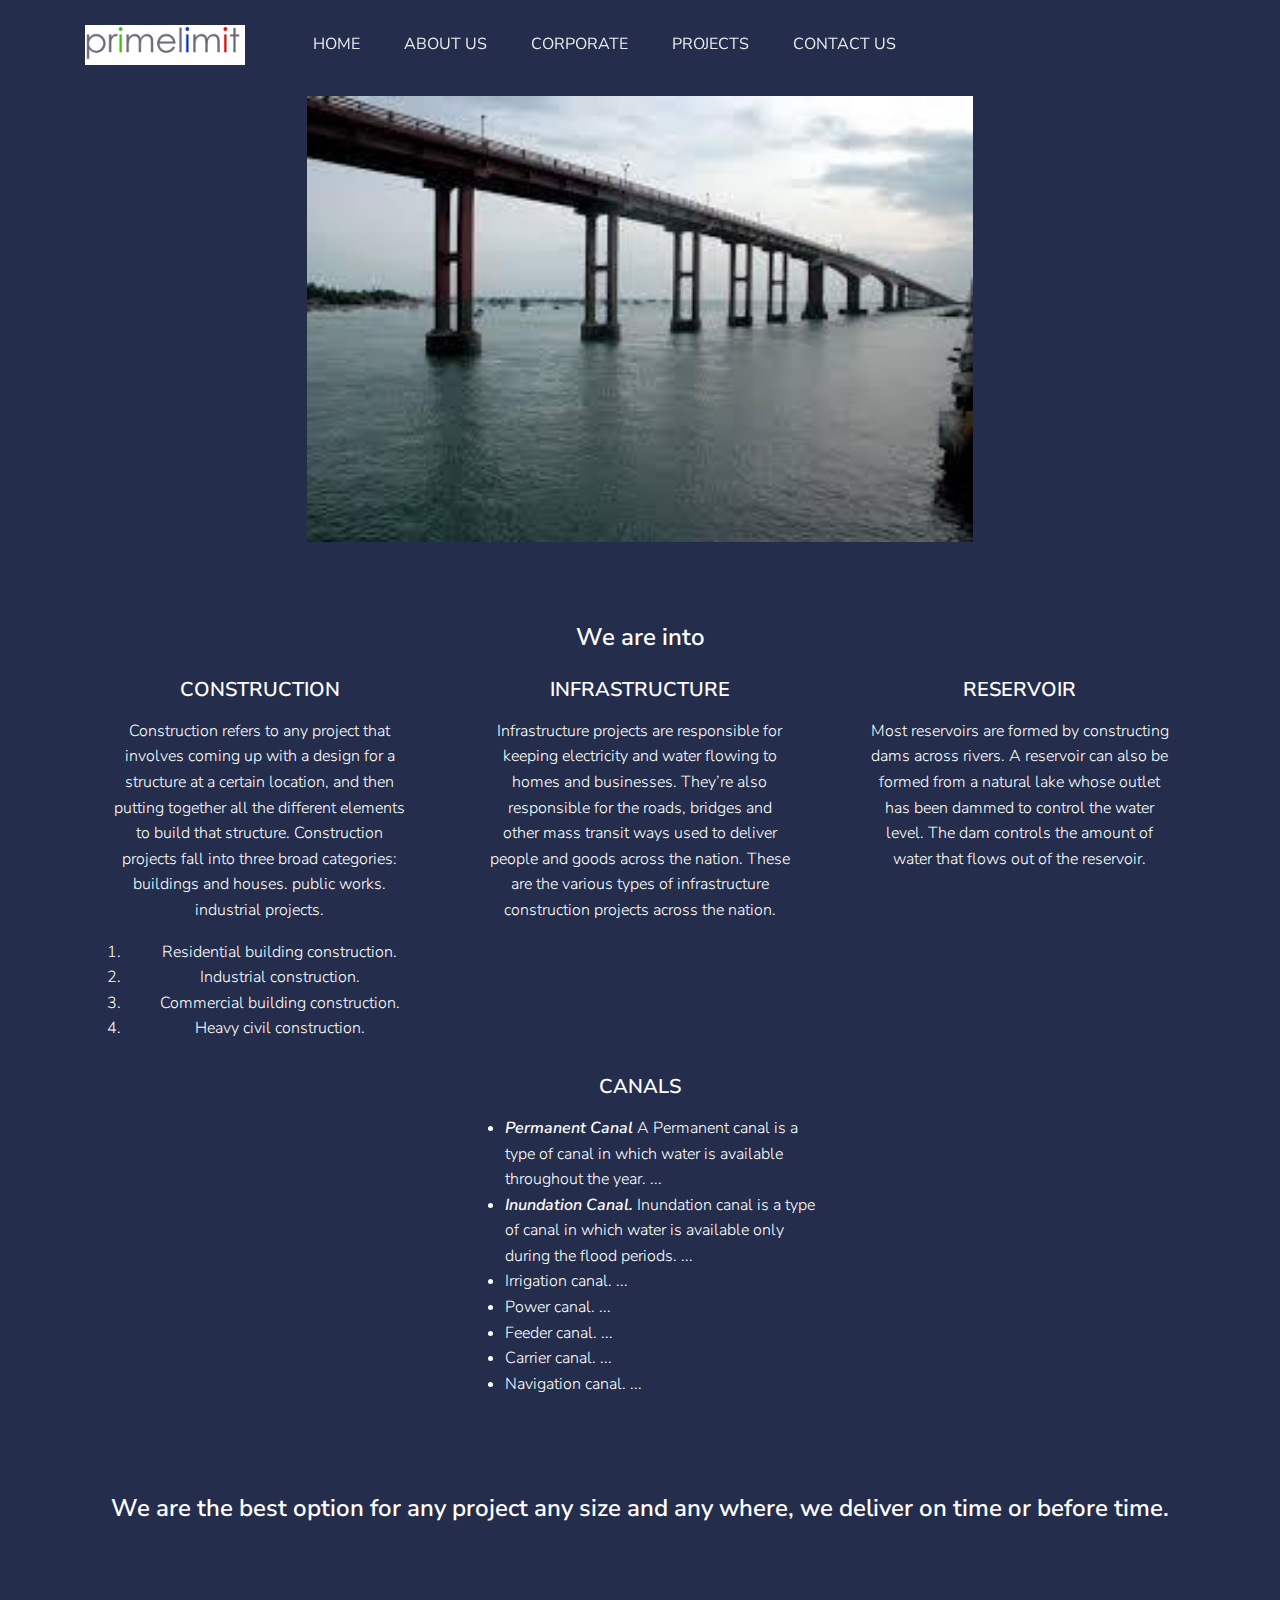
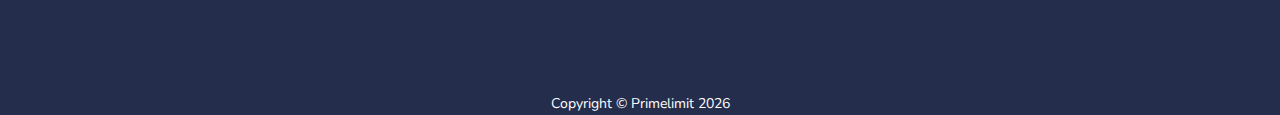
<file: index.html>
<!DOCTYPE html>
<html lang="en">

<head> 
    <meta http-equiv="Content-Type" content="text/html; charset=utf-8" />
    <title>PrimeLimit</title>
<meta name="viewport" content="width=device-width, initial-scale=1, shrink-to-fit=no">
<meta name="title" content="PrimeLimit">
<meta name="description" content="PrimeLimit">


<!-- Fontawesome -->
<link type="text/css" href="./vendor/@fortawesome/fontawesome-free/css/all.min.css" rel="stylesheet">
<link type="text/css" href="./css/main.css" rel="stylesheet">


</head>

<body>
    <header class="header-global">
    <nav id="navbar-main" aria-label="Primary navigation" class="navbar navbar-main navbar-expand-lg navbar-theme-primary headroom navbar-dark">
        <div class="container position-relative">
            <a class="navbar-brand mr-lg-5" href="./index.html">
                <img class="navbar-brand-dark" src="./assets/img/logo.png" alt="Logo Light">
                <img class="navbar-brand-light" src="./assets/img/logo.png" alt="Logo Dark">
            </a>
            <div class="navbar-collapse collapse" id="navbar_global">
                <div class="navbar-collapse-header">
                    <div class="row">
                        <div class="col-6 collapse-brand">
                            <a href="index.html">
                                <img src="./assets/img/logo.png" alt="Logo">
                            </a>
                        </div>
                        <div class="col-6 collapse-close">
                            <a href="#navbar_global" class="fas fa-times" data-toggle="collapse" data-target="#navbar_global" aria-controls="navbar_global" aria-expanded="false" aria-label="Toggle navigation"></a>
                        </div>
                    </div>
                </div>
                <ul class="navbar-nav navbar-nav-hover align-items-lg-center">
                    <li class="nav-item">
                        <a href="index.html" class="nav-link">
                            <span class="nav-link-inner-text">HOME</span>
                        </a>
                    </li>
                    <li class="nav-item">
                        <a href="about.html" class="nav-link">
                            <span class="nav-link-inner-text">ABOUT US</span>
                        </a>
                    </li>
                    <li class="nav-item">
                        <a href="corporate.html" class="nav-link">
                            <span class="nav-link-inner-text">CORPORATE</span>
                        </a>
                    </li>
                    <li class="nav-item">
                        <a href="projects.html" class="nav-link">
                            <span class="nav-link-inner-text">PROJECTS</span>
                        </a>
                    </li>
                    <li class="nav-item">
                        <a href="contact.html" class="nav-link">
                            <span class="nav-link-inner-text">CONTACT US</span>
                        </a>
                    </li>
                </ul>
            </div>
            <div class="d-flex align-items-center">
                <button class="navbar-toggler ml-2" type="button" data-toggle="collapse" data-target="#navbar_global" aria-controls="navbar_global" aria-expanded="false" aria-label="Toggle navigation">
                    <span class="navbar-toggler-icon"></span>
                </button>
            </div>
        </div>
    </nav>
</header>
    <main>

        <!-- Hero -->
        <section class="section section bg-primary pb-8 pb-lg-8 text-white overflow-hidden z-2">
            <div class="container">
                <img src="assets/img/1.jpg" class="img img-responsive hero-image pb-lg-6 pb-6">
                <div class="row justify-content-center">
                    <h3 class="h4">We are into</h3>
                </div>
                <div class="row">
                    <div class="col-12 col-md-4">
                        <div class="icon-box text-center mb-5 mb-md-0">
                            <h2 class="my-3 h5">CONSTRUCTION</h2>
                            <p class="px-lg-4">
                                Construction refers to any project that involves coming up with a design for a structure at a certain location, and then putting together all the different elements to build that structure. Construction projects fall into three broad categories: buildings and houses. public works. industrial projects.
                                <ol>
                                    <li>Residential building construction.</li>
                                    <li>Industrial construction.</li>
                                    <li>Commercial building construction.</li>
                                    <li>Heavy civil construction.</li>
                                </ol>
                            </p>
                        </div>
                    </div>
                    <div class="col-12 col-md-4 mb-5 mb-md-0">
                        <div class="icon-box text-center">
                            <h2 class="my-3 h5">INFRASTRUCTURE</h2>
                            <p class="px-lg-4">
                                Infrastructure projects are responsible for keeping electricity and water flowing to homes and businesses. They’re also responsible for the roads, bridges and other mass transit ways used to deliver people and goods across the nation. These are the various types of infrastructure construction projects across the nation.
                            </p>
                        </div>
                    </div>
                    <div class="col-12 col-md-4 mb-5 mb-md-0">
                        <div class="icon-box text-center">
                            <h2 class="my-3 h5">RESERVOIR</h2>
                            <p class="px-lg-4">
                                Most reservoirs are formed by constructing dams across rivers. A reservoir can also be formed from a natural lake whose outlet has been dammed to control the water level. The dam controls the amount of water that flows out of the reservoir.
                            </p>
                        </div>
                    </div>
                </div>
                <div class="row">
                    <div class="col-12 col-md-4">
                    </div>
                    <div class="col-12 col-md-4 mb-5 mb-md-0">
                        <div class="icon-box text-left">
                            <h2 class="my-3 h5 text-center">CANALS</h2>
                            <p class="px-lg-4">
                                <ul>
                                    <li>
                                        <i><strong>Permanent Canal</strong></i>
                                        A Permanent canal is a type of canal in which water is available throughout the year. ...
                                    </li>
                                    <li>
                                        <i><strong>Inundation Canal.</strong></i> 
                                        Inundation canal is a type of canal in which water is available only during the flood periods. ...
                                    </li>
                                    <li>
                                        Irrigation canal. ...
                                    </li>
                                     <li>
                                        Power canal. ...
                                    </li>
                                    <li>
                                        Feeder canal. ...
                                    </li>
                                    <li>
                                        Carrier canal. ...
                                    </li>
                                    <li>
                                        Navigation canal. ...
                                    </li>
                                </ul>
                            </p>
                        </div>
                    </div>
                    <div class="col-12 col-md-4 mb-5 mb-md-0">
                    </div>
                </div>

                <div class="container">
                    <div class="row justify-content-center pt-lg-6">
                        <h3 class="h4">We are the best option for any project any size and any where, we deliver on time or before time.</h3>
                    </div>
                </div>

            </div>
        </section>
    </main>
    <footer class="footer bg-primary text-white">
    <div class="container">
        <div class="row">
            <div class="col mb-md-0">
            <div class="d-flex text-center justify-content-center align-items-center" role="contentinfo">
                <p class="font-weight-normal font-small mb-0">Copyright © Primelimit
                    <span class="current-year">2020</span></p>
                </div>
            </div>
        </div>
    </div>
</footer>

    <!-- Core -->
<script src="./vendor/jquery/dist/jquery.min.js"></script>
<script src="./vendor/popper.js/dist/umd/popper.min.js"></script>
<script src="./vendor/bootstrap/dist/js/bootstrap.min.js"></script>
<script src="./vendor/headroom.js/dist/headroom.min.js"></script>

<script src="./assets/js/main.js"></script>
</body>

</html>
</file>
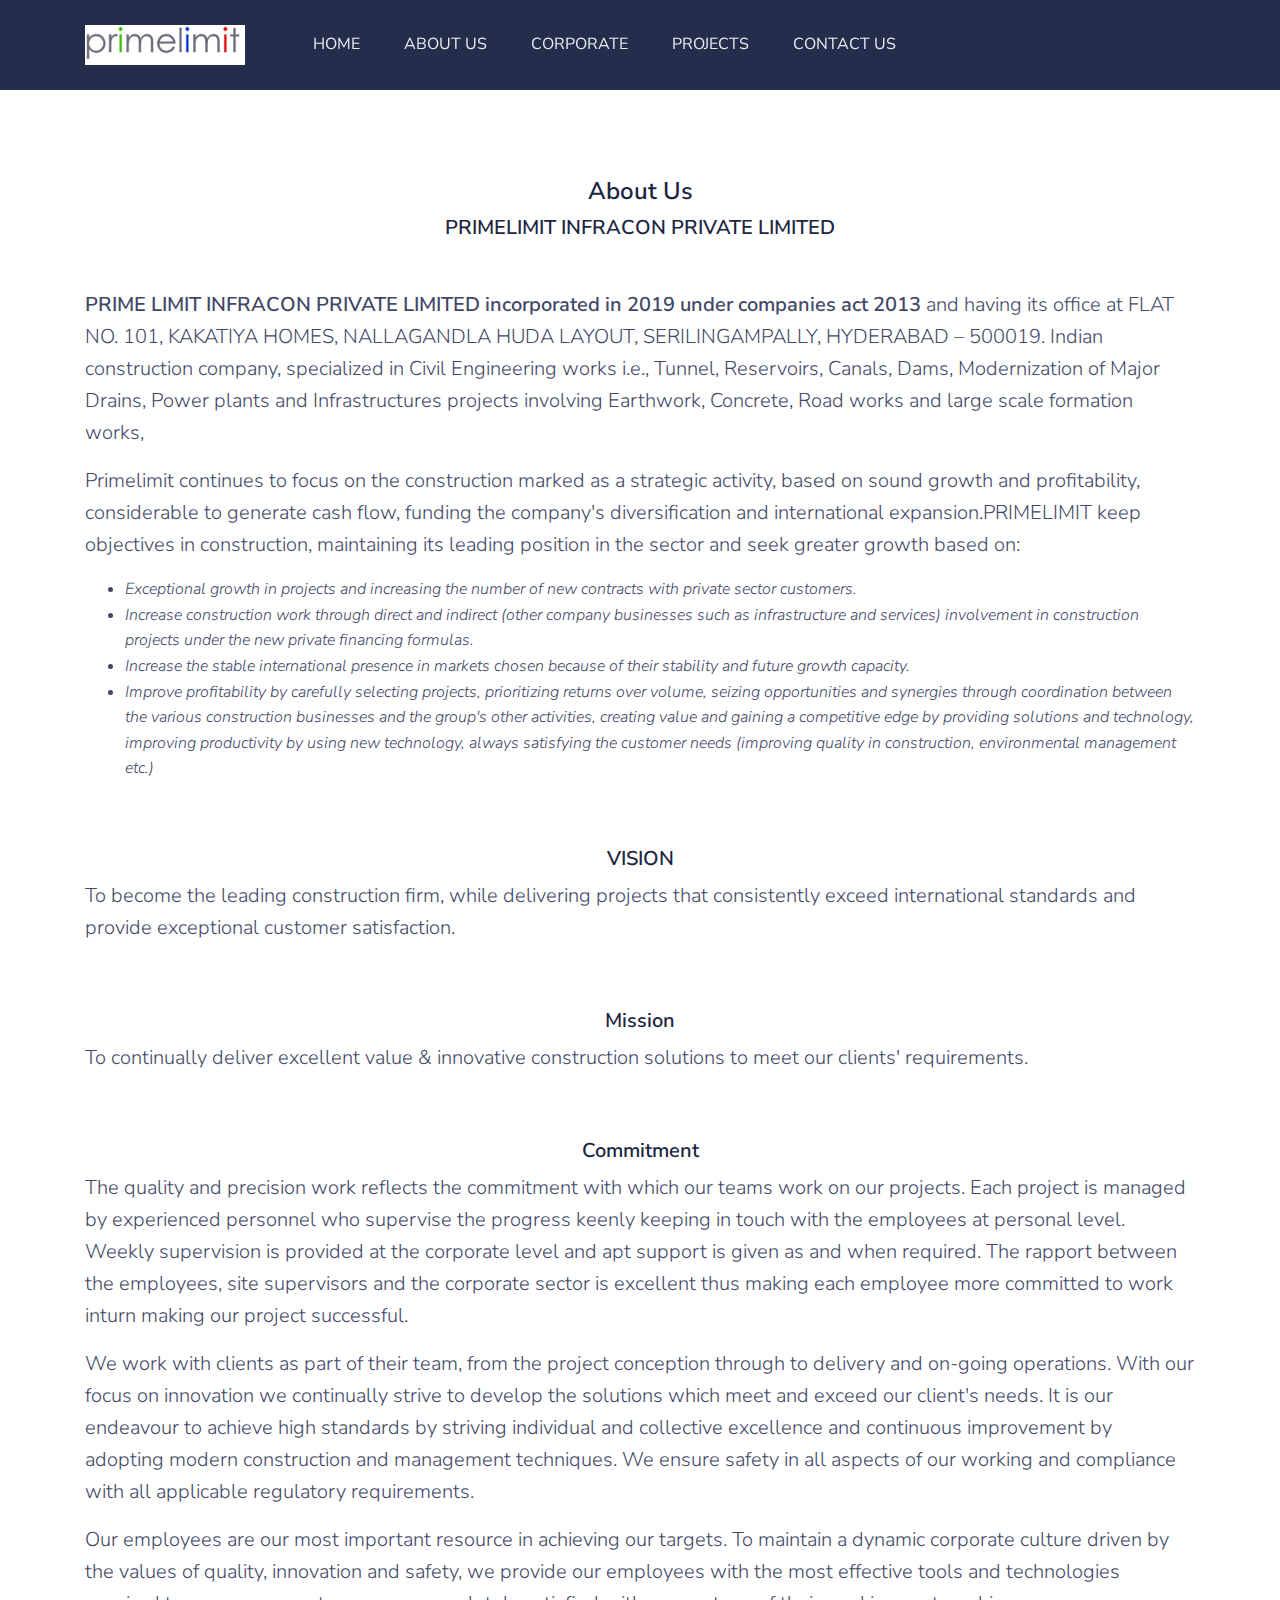
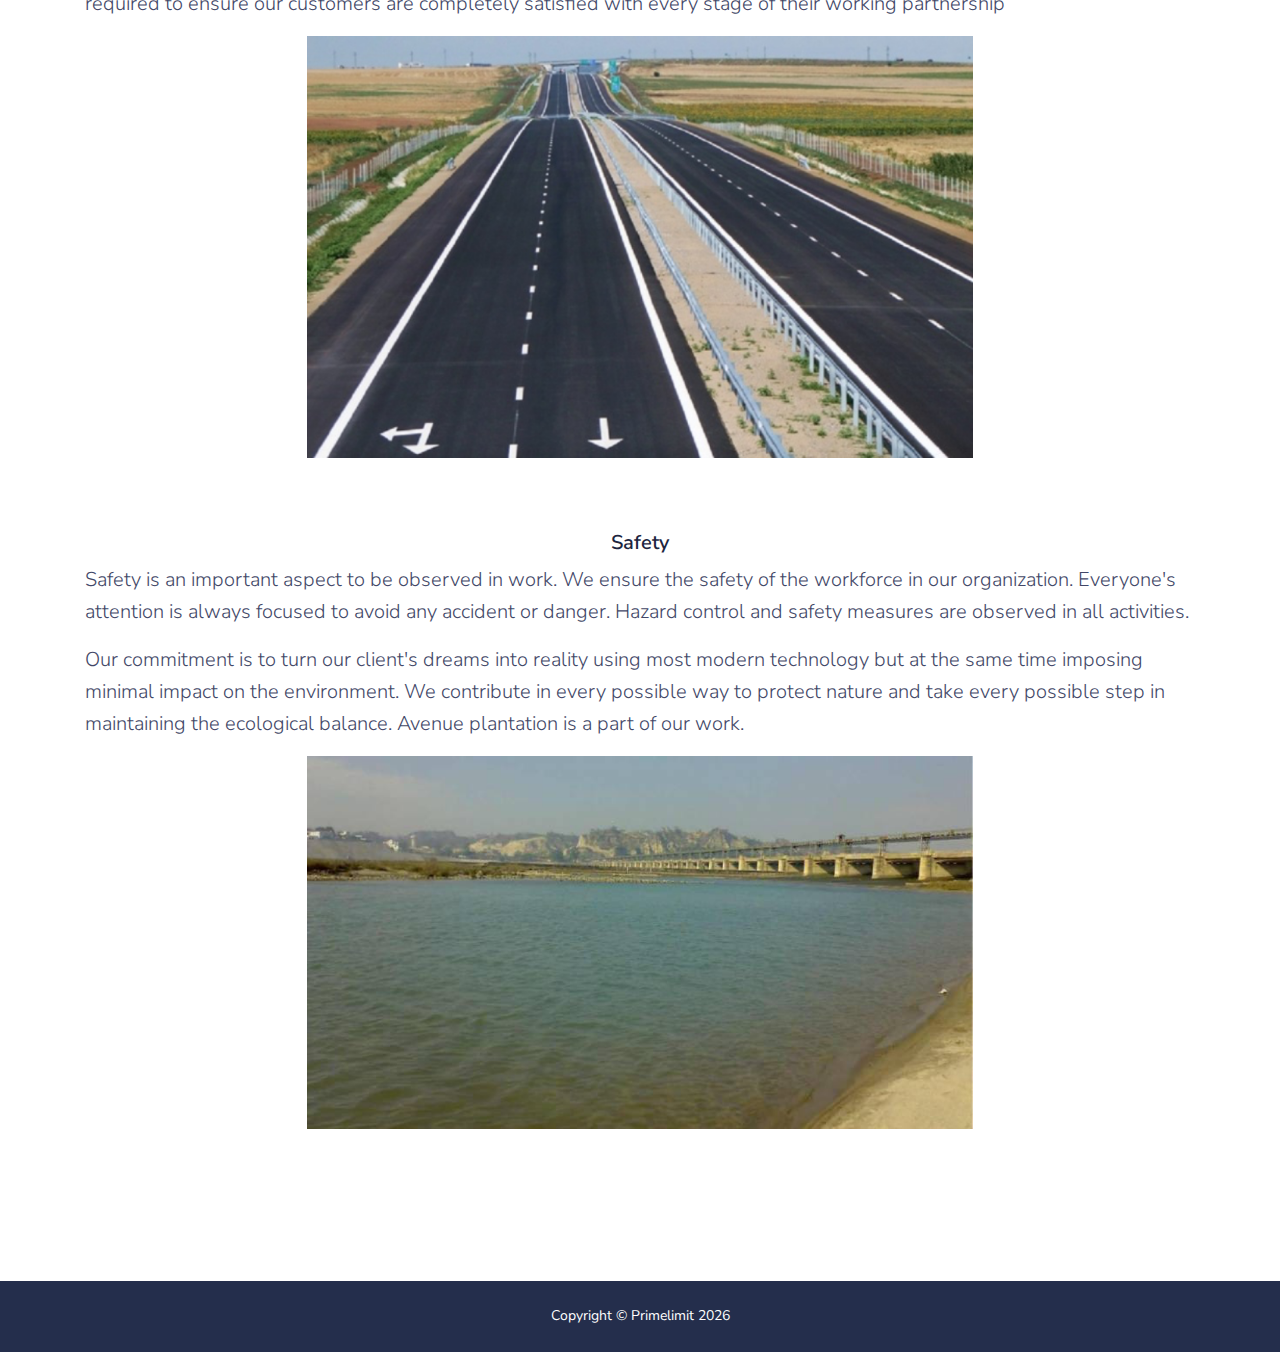
<file: about.html>
<!DOCTYPE html>
<html lang="en">

<head> 
    <meta http-equiv="Content-Type" content="text/html; charset=utf-8" />
    <title>PrimeLimit</title>
<meta name="viewport" content="width=device-width, initial-scale=1, shrink-to-fit=no">
<meta name="title" content="PrimeLimit">
<meta name="description" content="PrimeLimit">


<!-- Fontawesome -->
<link type="text/css" href="./vendor/@fortawesome/fontawesome-free/css/all.min.css" rel="stylesheet">
<link type="text/css" href="./css/main.css" rel="stylesheet">


</head>

<body>
    <header class="header-global">
    <nav id="navbar-main" aria-label="Primary navigation" class="navbar navbar-main navbar-expand-lg navbar-theme-primary headroom navbar-dark">
        <div class="container position-relative">
            <a class="navbar-brand mr-lg-5" href="./index.html">
                <img class="navbar-brand-dark" src="./assets/img/logo.png" alt="Logo Light">
                <img class="navbar-brand-light" src="./assets/img/logo.png" alt="Logo Dark">
            </a>
            <div class="navbar-collapse collapse" id="navbar_global">
                <div class="navbar-collapse-header">
                    <div class="row">
                        <div class="col-6 collapse-brand">
                            <a href="index.html">
                                <img src="./assets/img/logo.png" alt="Logo">
                            </a>
                        </div>
                        <div class="col-6 collapse-close">
                            <a href="#navbar_global" class="fas fa-times" data-toggle="collapse" data-target="#navbar_global" aria-controls="navbar_global" aria-expanded="false" aria-label="Toggle navigation"></a>
                        </div>
                    </div>
                </div>
                <ul class="navbar-nav navbar-nav-hover align-items-lg-center">
                    <li class="nav-item">
                        <a href="index.html" class="nav-link">
                            <span class="nav-link-inner-text">HOME</span>
                        </a>
                    </li>
                    <li class="nav-item">
                        <a href="about.html" class="nav-link">
                            <span class="nav-link-inner-text">ABOUT US</span>
                        </a>
                    </li>
                    <li class="nav-item">
                        <a href="corporate.html" class="nav-link">
                            <span class="nav-link-inner-text">CORPORATE</span>
                        </a>
                    </li>
                    <li class="nav-item">
                        <a href="projects.html" class="nav-link">
                            <span class="nav-link-inner-text">PROJECTS</span>
                        </a>
                    </li>
                    <li class="nav-item">
                        <a href="contact.html" class="nav-link">
                            <span class="nav-link-inner-text">CONTACT US</span>
                        </a>
                    </li>
                </ul>
            </div>
            <div class="d-flex align-items-center">
                <button class="navbar-toggler ml-2" type="button" data-toggle="collapse" data-target="#navbar_global" aria-controls="navbar_global" aria-expanded="false" aria-label="Toggle navigation">
                    <span class="navbar-toggler-icon"></span>
                </button>
            </div>
        </div>
    </nav>
</header>
    <main>


        <section class="section section-lg">
            <div class="container">
                <div class="row align-items-center justify-content-around">
                    <div class="col-md-12 col-xl-12 text-center text-md-left pt-5 pt-8-lg">

                        <h4 class="h4 text-center">About Us</h3>

                        <h5 class="h5 mb-5 font-weight-light text-center"><strong>PRIMELIMIT INFRACON PRIVATE LIMITED</strong></h5>
                        
                        <p class="lead">
                            <strong>PRIME LIMIT INFRACON PRIVATE LIMITED incorporated  in 2019 under companies act 2013</strong> and having its office at FLAT NO. 101, KAKATIYA HOMES, NALLAGANDLA HUDA LAYOUT, SERILINGAMPALLY, HYDERABAD – 500019.   Indian construction company, specialized in Civil Engineering works i.e., Tunnel, Reservoirs, Canals, Dams, Modernization of Major Drains, Power plants and Infrastructures projects involving Earthwork, Concrete, Road works and large scale formation works, 
                        </p>
                        
                        <p class="lead">Primelimit continues to focus on the construction marked as a strategic activity, based on sound growth and profitability, considerable to generate cash flow, funding the company's diversification and international expansion.PRIMELIMIT keep objectives in construction, maintaining its leading position in the sector and seek greater growth based on:
                        </p>

                        <ul>
                            <li>
                                <i>
                                    Exceptional growth in projects and increasing the number of new contracts with private sector customers.
                                </i>
                            </li>
                            <li>
                                <i>
                                    Increase construction work through direct and indirect (other company businesses such as infrastructure and services) involvement in construction projects under the new private financing formulas.
                                </i>
                            </li>
                            <li>
                                <i>
                                    Increase the stable international presence in markets chosen because of their stability and future growth capacity.
                                </i>
                            </li>
                            <li>
                                <i>
                                    Improve profitability by carefully selecting projects, prioritizing returns over volume, seizing opportunities and synergies through coordination between the various construction businesses and the group's other activities, creating value and gaining a competitive edge by providing solutions and technology, improving productivity by using new technology, always satisfying the customer needs (improving quality in construction, environmental management etc.)
                                </i>
                            </li>
                        </ul>
                    </div>

                    <div class="col-md-12 col-xl-12 text-center text-md-left pt-5 pt-5-lg">
                        <h5 class="h5 text-center">
                            <strong>VISION</strong>
                        </h5>
                        
                        <p class="lead">
                            To become the leading construction firm, while delivering projects that consistently exceed international standards and provide exceptional customer satisfaction. 
                        </p>
                    </div>


                    <div class="col-md-12 col-xl-12 text-center text-md-left pt-5 pt-5-lg">
                        <h5 class="h5 text-center">
                            <strong>Mission</strong>
                        </h5>
                        
                        <p class="lead">
                            To continually deliver excellent value & innovative construction solutions to meet our clients' requirements.
                        </p>
                    </div>


                    <div class="col-md-12 col-xl-12 text-center text-md-left pt-5 pt-5-lg">
                        <h5 class="h5 text-center">
                            <strong>Commitment</strong>
                        </h5>
                        
                        <p class="lead">
                            The quality and precision work reflects the commitment with which our teams work on our projects. Each project is managed by experienced personnel who supervise the progress keenly keeping in touch with the employees at personal level. Weekly supervision is provided at the corporate level and apt support is given as and when required. The rapport between the employees, site supervisors and the corporate sector is excellent thus making each employee more committed to work inturn making our project successful.
                        </p>
                        <p class="lead">
                            We work with clients as part of their team, from the project conception through to delivery and on-going operations. With our focus on innovation we continually strive to develop the solutions which meet and exceed our client's needs.
                            It is our endeavour to achieve high standards by striving individual and collective excellence and continuous improvement by adopting modern construction and management techniques. We ensure safety in all aspects of our working and compliance with all applicable regulatory requirements.
                        </p>
                        <p class="lead">
                            Our employees are our most important resource in achieving our targets. To maintain a dynamic corporate culture driven by the values of quality, innovation and safety, we provide our employees with the most effective tools and technologies required to ensure our customers are completely satisfied with every stage of their working partnership 
                        </p>
                        <img src="assets/img/3.png" class="img img-responsive hero-image pb-lg-4 pb-4">
                    </div>



                    <div class="col-md-12 col-xl-12 text-center text-md-left pt-5 pt-5-lg">
                        <h5 class="h5 text-center">
                            <strong>Safety</strong>
                        </h5>
                        
                        <p class="lead">
                            Safety is an important aspect to be observed in work. We ensure the safety of the workforce in our organization. Everyone's attention is always focused to avoid any accident or danger. Hazard control and safety measures are observed in all activities.
                        </p>
                        <p class="lead">
                            Our commitment is to turn our client's dreams into reality using most modern technology but at the same time imposing minimal impact on the environment. We contribute in every possible way to protect nature and take every possible step in maintaining the ecological balance. Avenue plantation is a part of our work.
                        </p>
                        <img src="assets/img/4.png" class="img img-responsive hero-image pb-lg-4 pb-4">
                    </div>

                </div>
            </div>
        </section>
    </main>
    <footer class="footer bg-primary text-white pt-lg-4 pb-lg-4 pt-4 pb-4">
    <div class="container">
        <div class="row">
            <div class="col mb-md-0">
            <div class="d-flex text-center justify-content-center align-items-center" role="contentinfo">
                <p class="font-weight-normal font-small mb-0">Copyright © Primelimit
                    <span class="current-year">2020</span></p>
                </div>
            </div>
        </div>
    </div>
</footer>

    <!-- Core -->
<script src="./vendor/jquery/dist/jquery.min.js"></script>
<script src="./vendor/popper.js/dist/umd/popper.min.js"></script>
<script src="./vendor/bootstrap/dist/js/bootstrap.min.js"></script>
<script src="./vendor/headroom.js/dist/headroom.min.js"></script>

<script src="./assets/js/main.js"></script>
</body>

</html>
</file>
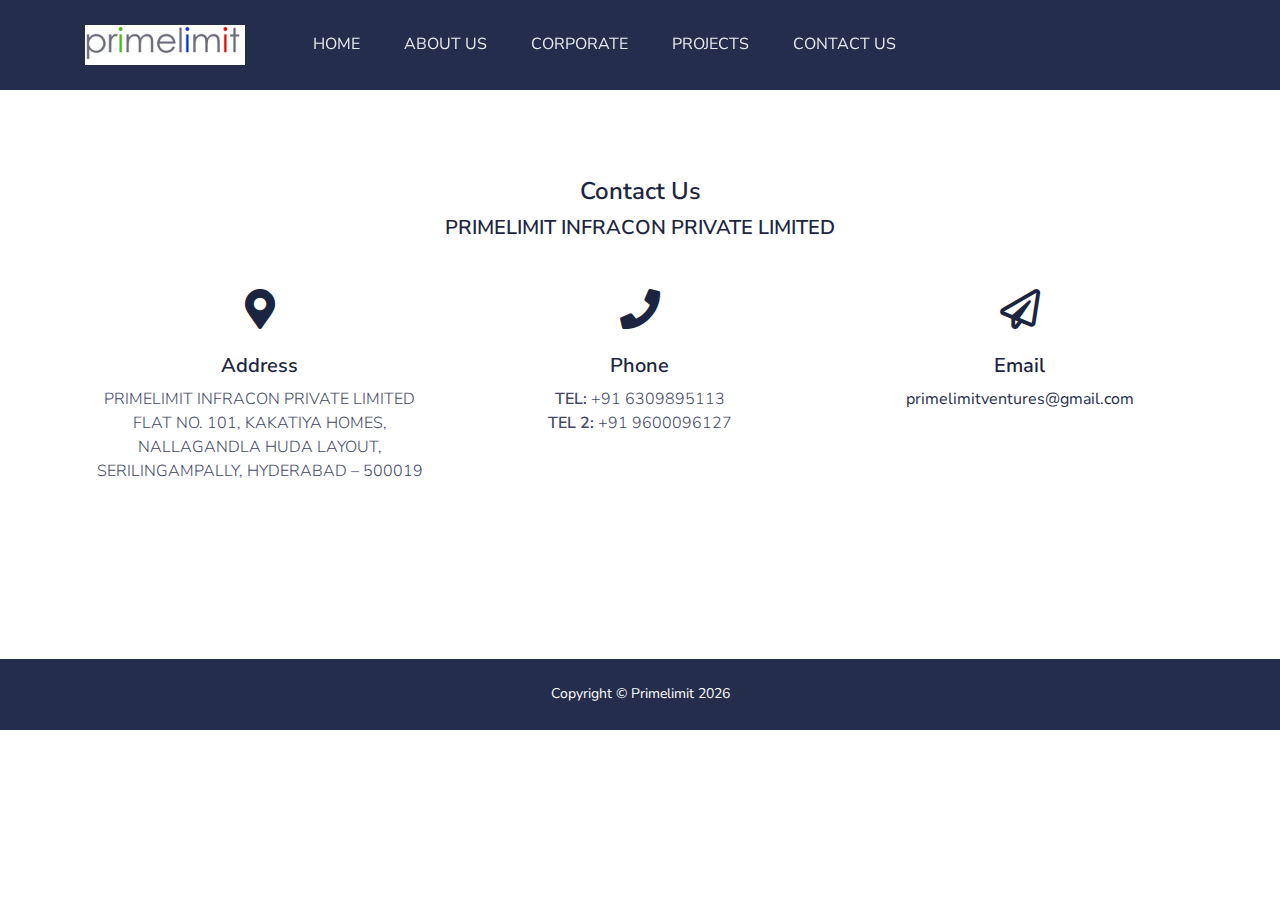
<file: contact.html>
<!DOCTYPE html>
<html lang="en">

<head> 
    <meta http-equiv="Content-Type" content="text/html; charset=utf-8" />
    <title>PrimeLimit</title>
<meta name="viewport" content="width=device-width, initial-scale=1, shrink-to-fit=no">
<meta name="title" content="PrimeLimit">
<meta name="description" content="PrimeLimit">


<!-- Fontawesome -->
<link type="text/css" href="./vendor/@fortawesome/fontawesome-free/css/all.min.css" rel="stylesheet">
<link type="text/css" href="./css/main.css" rel="stylesheet">


</head>

<body>
    <header class="header-global">
    <nav id="navbar-main" aria-label="Primary navigation" class="navbar navbar-main navbar-expand-lg navbar-theme-primary headroom navbar-dark">
        <div class="container position-relative">
            <a class="navbar-brand mr-lg-5" href="./index.html">
                <img class="navbar-brand-dark" src="./assets/img/logo.png" alt="Logo Light">
                <img class="navbar-brand-light" src="./assets/img/logo.png" alt="Logo Dark">
            </a>
            <div class="navbar-collapse collapse" id="navbar_global">
                <div class="navbar-collapse-header">
                    <div class="row">
                        <div class="col-6 collapse-brand">
                            <a href="index.html">
                                <img src="./assets/img/logo.png" alt="Logo">
                            </a>
                        </div>
                        <div class="col-6 collapse-close">
                            <a href="#navbar_global" class="fas fa-times" data-toggle="collapse" data-target="#navbar_global" aria-controls="navbar_global" aria-expanded="false" aria-label="Toggle navigation"></a>
                        </div>
                    </div>
                </div>
                <ul class="navbar-nav navbar-nav-hover align-items-lg-center">
                    <li class="nav-item">
                        <a href="index.html" class="nav-link">
                            <span class="nav-link-inner-text">HOME</span>
                        </a>
                    </li>
                    <li class="nav-item">
                        <a href="about.html" class="nav-link">
                            <span class="nav-link-inner-text">ABOUT US</span>
                        </a>
                    </li>
                    <li class="nav-item">
                        <a href="corporate.html" class="nav-link">
                            <span class="nav-link-inner-text">CORPORATE</span>
                        </a>
                    </li>
                    <li class="nav-item">
                        <a href="projects.html" class="nav-link">
                            <span class="nav-link-inner-text">PROJECTS</span>
                        </a>
                    </li>
                    <li class="nav-item">
                        <a href="contact.html" class="nav-link">
                            <span class="nav-link-inner-text">CONTACT US</span>
                        </a>
                    </li>
                </ul>
            </div>
            <div class="d-flex align-items-center">
                <button class="navbar-toggler ml-2" type="button" data-toggle="collapse" data-target="#navbar_global" aria-controls="navbar_global" aria-expanded="false" aria-label="Toggle navigation">
                    <span class="navbar-toggler-icon"></span>
                </button>
            </div>
        </div>
    </nav>
</header>
    <main>


        <section class="section section-lg">
            <div class="container">
                <div class="row align-items-center justify-content-around">
                    <div class="col-md-12 col-xl-12 text-left text-md-left pt-5 pt-8-lg">

                        <h4 class="h4 text-center">Contact Us</h3>

                        <h5 class="h5 mb-5 font-weight-light text-center"><strong>PRIMELIMIT INFRACON PRIVATE LIMITED</strong></h5>

                        <div class="row mb-4">
                            <div class="col-12 col-sm-4 col-md-4 text-center">
                                <div class="icon-box mb-4">
                                    <div class="icon icon-dark mb-4">
                                        <span class="fas fa-map-marker-alt"></span>
                                    </div>
                                    <h2 class="h5 icon-box-title">
                                        Address
                                    </h2>
                                    <span class="text-left">
                                        PRIMELIMIT INFRACON PRIVATE LIMITED<br>
                                        FLAT NO. 101, KAKATIYA HOMES, NALLAGANDLA HUDA LAYOUT, <br>
                                        SERILINGAMPALLY, HYDERABAD – 500019
                                    </span>
                                </div>
                            </div>
                            <div class="col-12 col-sm-4 col-md-4 text-center d-none d-md-block">
                                <div class="icon-box mb-4">
                                    <div class="icon icon-dark mb-4">
                                        <span class="fas fa-phone"></span>
                                    </div>
                                    <h2 class="h5 icon-box-title">Phone</h2>
                                    <span>
                                        <strong>TEL:</strong>      +91 6309895113<br>
                                        <strong>TEL 2:</strong>   +91 9600096127

                                    </span>
                                </div>
                            </div>
                            <div class="col-12 col-sm-6 col-md-4 text-center">
                                <div class="icon-box mb-4">
                                    <div class="icon icon-dark mb-4">
                                        <span class="far fa-paper-plane"></span>
                                    </div>
                                    <h2 class="h5 icon-box-title">Email</h2>
                                    <a href="mailto:primelimitventures@gmail.com">primelimitventures@gmail.com</a>
                                </div>
                            </div>
                        </div>
                    </div>

                </div>
            </div>
        </section>
    </main>
    <footer class="footer bg-primary text-white pt-lg-4 pb-lg-4 pt-4 pb-4">
    <div class="container">
        <div class="row">
            <div class="col mb-md-0">
            <div class="d-flex text-center justify-content-center align-items-center" role="contentinfo">
                <p class="font-weight-normal font-small mb-0">Copyright © Primelimit
                    <span class="current-year">2020</span></p>
                </div>
            </div>
        </div>
    </div>
</footer>

    <!-- Core -->
<script src="./vendor/jquery/dist/jquery.min.js"></script>
<script src="./vendor/popper.js/dist/umd/popper.min.js"></script>
<script src="./vendor/bootstrap/dist/js/bootstrap.min.js"></script>
<script src="./vendor/headroom.js/dist/headroom.min.js"></script>

<script src="./assets/js/main.js"></script>
</body>

</html>
</file>
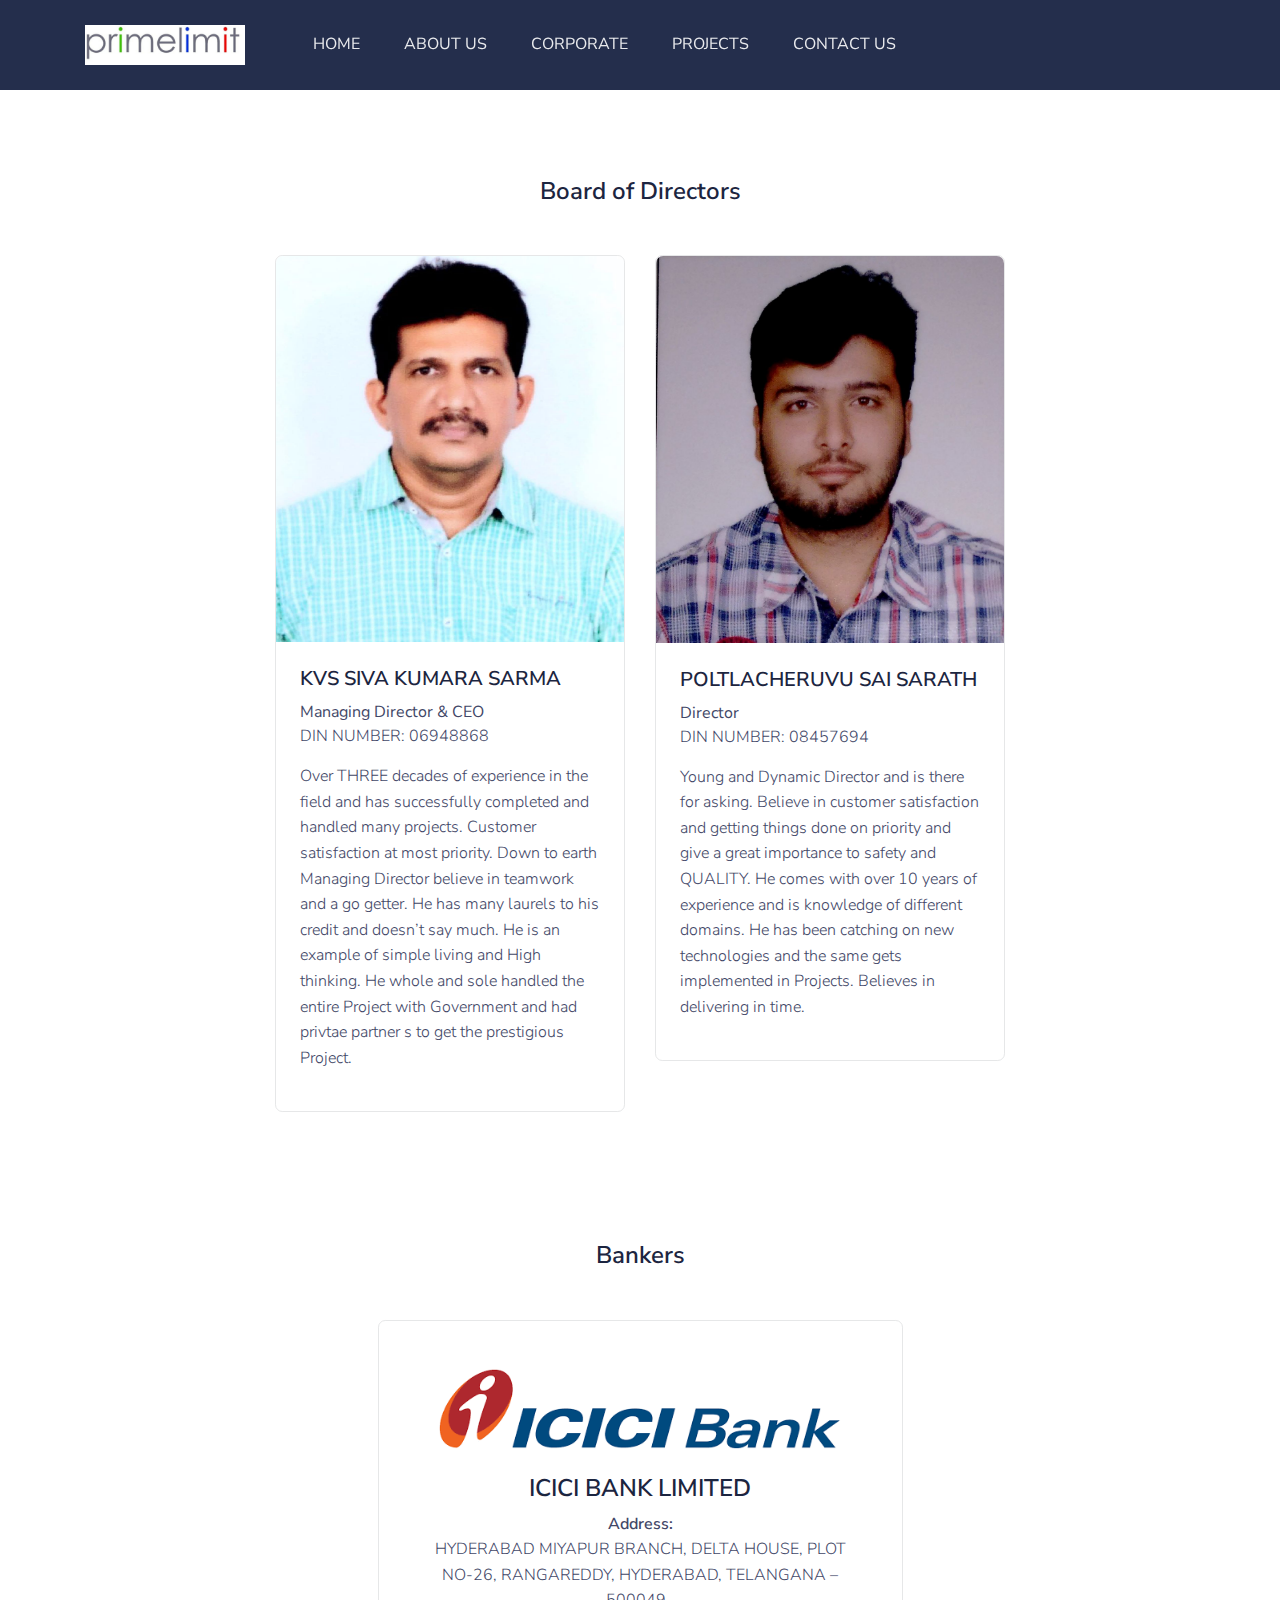
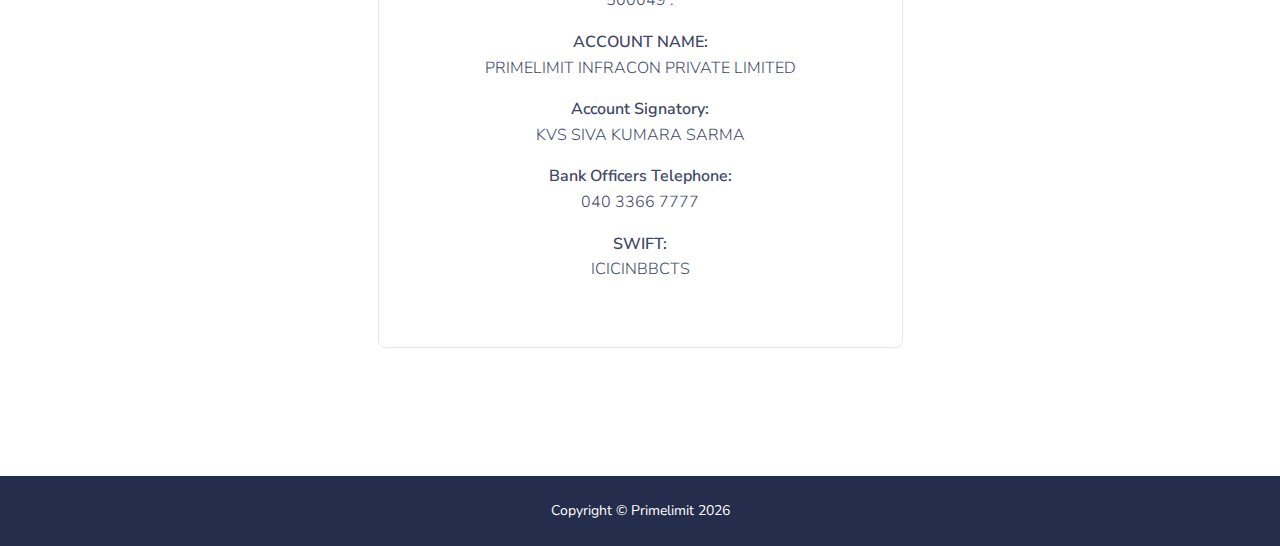
<file: corporate.html>
<!DOCTYPE html>
<html lang="en">

<head> 
    <meta http-equiv="Content-Type" content="text/html; charset=utf-8" />
    <title>PrimeLimit</title>
<meta name="viewport" content="width=device-width, initial-scale=1, shrink-to-fit=no">
<meta name="title" content="PrimeLimit">
<meta name="description" content="PrimeLimit">


<!-- Fontawesome -->
<link type="text/css" href="./vendor/@fortawesome/fontawesome-free/css/all.min.css" rel="stylesheet">
<link type="text/css" href="./css/main.css" rel="stylesheet">


</head>

<body>
    <header class="header-global">
    <nav id="navbar-main" aria-label="Primary navigation" class="navbar navbar-main navbar-expand-lg navbar-theme-primary headroom navbar-dark">
        <div class="container position-relative">
            <a class="navbar-brand mr-lg-5" href="./index.html">
                <img class="navbar-brand-dark" src="./assets/img/logo.png" alt="Logo Light">
                <img class="navbar-brand-light" src="./assets/img/logo.png" alt="Logo Dark">
            </a>
            <div class="navbar-collapse collapse" id="navbar_global">
                <div class="navbar-collapse-header">
                    <div class="row">
                        <div class="col-6 collapse-brand">
                            <a href="index.html">
                                <img src="./assets/img/logo.png" alt="Logo">
                            </a>
                        </div>
                        <div class="col-6 collapse-close">
                            <a href="#navbar_global" class="fas fa-times" data-toggle="collapse" data-target="#navbar_global" aria-controls="navbar_global" aria-expanded="false" aria-label="Toggle navigation"></a>
                        </div>
                    </div>
                </div>
                <ul class="navbar-nav navbar-nav-hover align-items-lg-center">
                    <li class="nav-item">
                        <a href="index.html" class="nav-link">
                            <span class="nav-link-inner-text">HOME</span>
                        </a>
                    </li>
                    <li class="nav-item">
                        <a href="about.html" class="nav-link">
                            <span class="nav-link-inner-text">ABOUT US</span>
                        </a>
                    </li>
                    <li class="nav-item">
                        <a href="corporate.html" class="nav-link">
                            <span class="nav-link-inner-text">CORPORATE</span>
                        </a>
                    </li>
                    <li class="nav-item">
                        <a href="projects.html" class="nav-link">
                            <span class="nav-link-inner-text">PROJECTS</span>
                        </a>
                    </li>
                    <li class="nav-item">
                        <a href="contact.html" class="nav-link">
                            <span class="nav-link-inner-text">CONTACT US</span>
                        </a>
                    </li>
                </ul>
            </div>
            <div class="d-flex align-items-center">
                <button class="navbar-toggler ml-2" type="button" data-toggle="collapse" data-target="#navbar_global" aria-controls="navbar_global" aria-expanded="false" aria-label="Toggle navigation">
                    <span class="navbar-toggler-icon"></span>
                </button>
            </div>
        </div>
    </nav>
</header>
    <main>


        <section class="section section-lg">
            <div class="container">
                <div class="row align-items-center justify-content-around">
                    <div class="col-md-12 col-xl-12 text-center text-md-left pt-5 pt-8-lg">

                        <h4 class="h4 text-center">Board of Directors</h3>

                        <!-- <h5 class="h5 mb-5 font-weight-light text-center"><strong>PRIMELIMIT INFRACON PRIVATE LIMITED</strong></h5> -->

                        <div class="row mt-5 mt-lg-5">
                            <div class="col-12 col-md-6 col-lg-4 mb-5  mb-lg-0 offset-lg-2">
                                <div class="card border-light">
                                    <img src="../../assets/img/b1.png" class="card-img-top rounded-top" alt="Joseph Face" style="max-height:386px;">
                                    <div class="card-body">
                                        <h3 class="h5 card-title mb-2"> KVS SIVA KUMARA SARMA</h3>
                                        <span class="card-subtitle text-gray font-weight-normal">Managing Director  & CEO</span>
                                        <br>
                                        <span class="card-subtitle text-gray font-weight-light">
                                            DIN NUMBER:  06948868
                                        </span>
                                        <p class="card-text my-3">
                                            Over THREE decades of experience in the field and has successfully completed and handled many projects. Customer satisfaction at most priority. Down to earth Managing Director believe in teamwork and a go getter. He has many laurels to his credit and doesn’t say much.  He is an example of simple living and High thinking. He whole and sole handled the entire Project with Government and had privtae partner s to get the prestigious Project.
                                        </p>
                                    </div>
                                </div>
                            </div>


                            <div class="col-12 col-md-6 col-lg-4 mb-5 mb-lg-0">
                                <div class="card border-light">
                                    <img src="../../assets/img/b2.png" class="card-img-top rounded-top" alt="Joseph Face">
                                    <div class="card-body">
                                        <h3 class="h5 card-title mb-2">POLTLACHERUVU SAI SARATH</h3>
                                        <span class="card-subtitle text-gray font-weight-normal">Director</span>
                                        <br>
                                        <span class="card-subtitle text-gray font-weight-light">
                                            DIN NUMBER:  08457694
                                        </span>
                                        <p class="card-text my-3">
                                            Young and Dynamic Director and is there for asking. Believe in customer satisfaction and getting things done on priority and give a great importance to safety and QUALITY. He comes with over 10 years of experience and is knowledge of different domains. He has been catching on new technologies and the same gets implemented in Projects. Believes in delivering in time. 

                                        </p>
                                    </div>
                                </div>
                            </div>


                        </div>
                    </div>

                    <div class="col-md-12 col-xl-12 mt-lg-6 mt-6 text-center text-md-left pt-5 pt-8-lg">

                        <h4 class="h4 text-center">Bankers</h3>

                        <!-- <h5 class="h5 mb-5 font-weight-light text-center"><strong>PRIMELIMIT INFRACON PRIVATE LIMITED</strong></h5> -->

                        <div class="col-md-6 col-lg-6 col-12 text-center mt-5 mt-lg-5 offset-lg-3 offset-md-4">

                            <div class="card border-light">
                                <div class="card-body p-5">
                                    <img src="../../assets/img/b3.png" alt="" class="image-md mb-4">
                                    <h2 class="h4 mb-2">
                                         ICICI BANK LIMITED
                                    </h2>
                                    <p>
                                        <strong>Address:</strong><br>
                                        HYDERABAD MIYAPUR BRANCH, DELTA HOUSE, PLOT NO-26,  RANGAREDDY,  HYDERABAD, TELANGANA – 500049 .
                                    </p>
                                    <p>
                                        <strong>ACCOUNT NAME:</strong><br>
                                        PRIMELIMIT INFRACON PRIVATE LIMITED
                                    </p>
                                    <p>
                                        <strong>Account Signatory:</strong><br>
                                        KVS SIVA KUMARA SARMA
                                    </p>
                                    <p>
                                        <strong>Bank Officers Telephone:</strong><br>
                                        040 3366 7777
                                    </p>
                                    <p>
                                        <strong>SWIFT:</strong><br>
                                        ICICINBBCTS
                                    </p>
                                </div>
                            </div>

                        </div>
                    </div>
                </div>
            </div>
        </section>
    </main>
    <footer class="footer bg-primary text-white pt-lg-4 pb-lg-4 pt-4 pb-4">
    <div class="container">
        <div class="row">
            <div class="col mb-md-0">
            <div class="d-flex text-center justify-content-center align-items-center" role="contentinfo">
                <p class="font-weight-normal font-small mb-0">Copyright © Primelimit
                    <span class="current-year">2020</span></p>
                </div>
            </div>
        </div>
    </div>
</footer>

    <!-- Core -->
<script src="./vendor/jquery/dist/jquery.min.js"></script>
<script src="./vendor/popper.js/dist/umd/popper.min.js"></script>
<script src="./vendor/bootstrap/dist/js/bootstrap.min.js"></script>
<script src="./vendor/headroom.js/dist/headroom.min.js"></script>

<script src="./assets/js/main.js"></script>
</body>

</html>
</file>
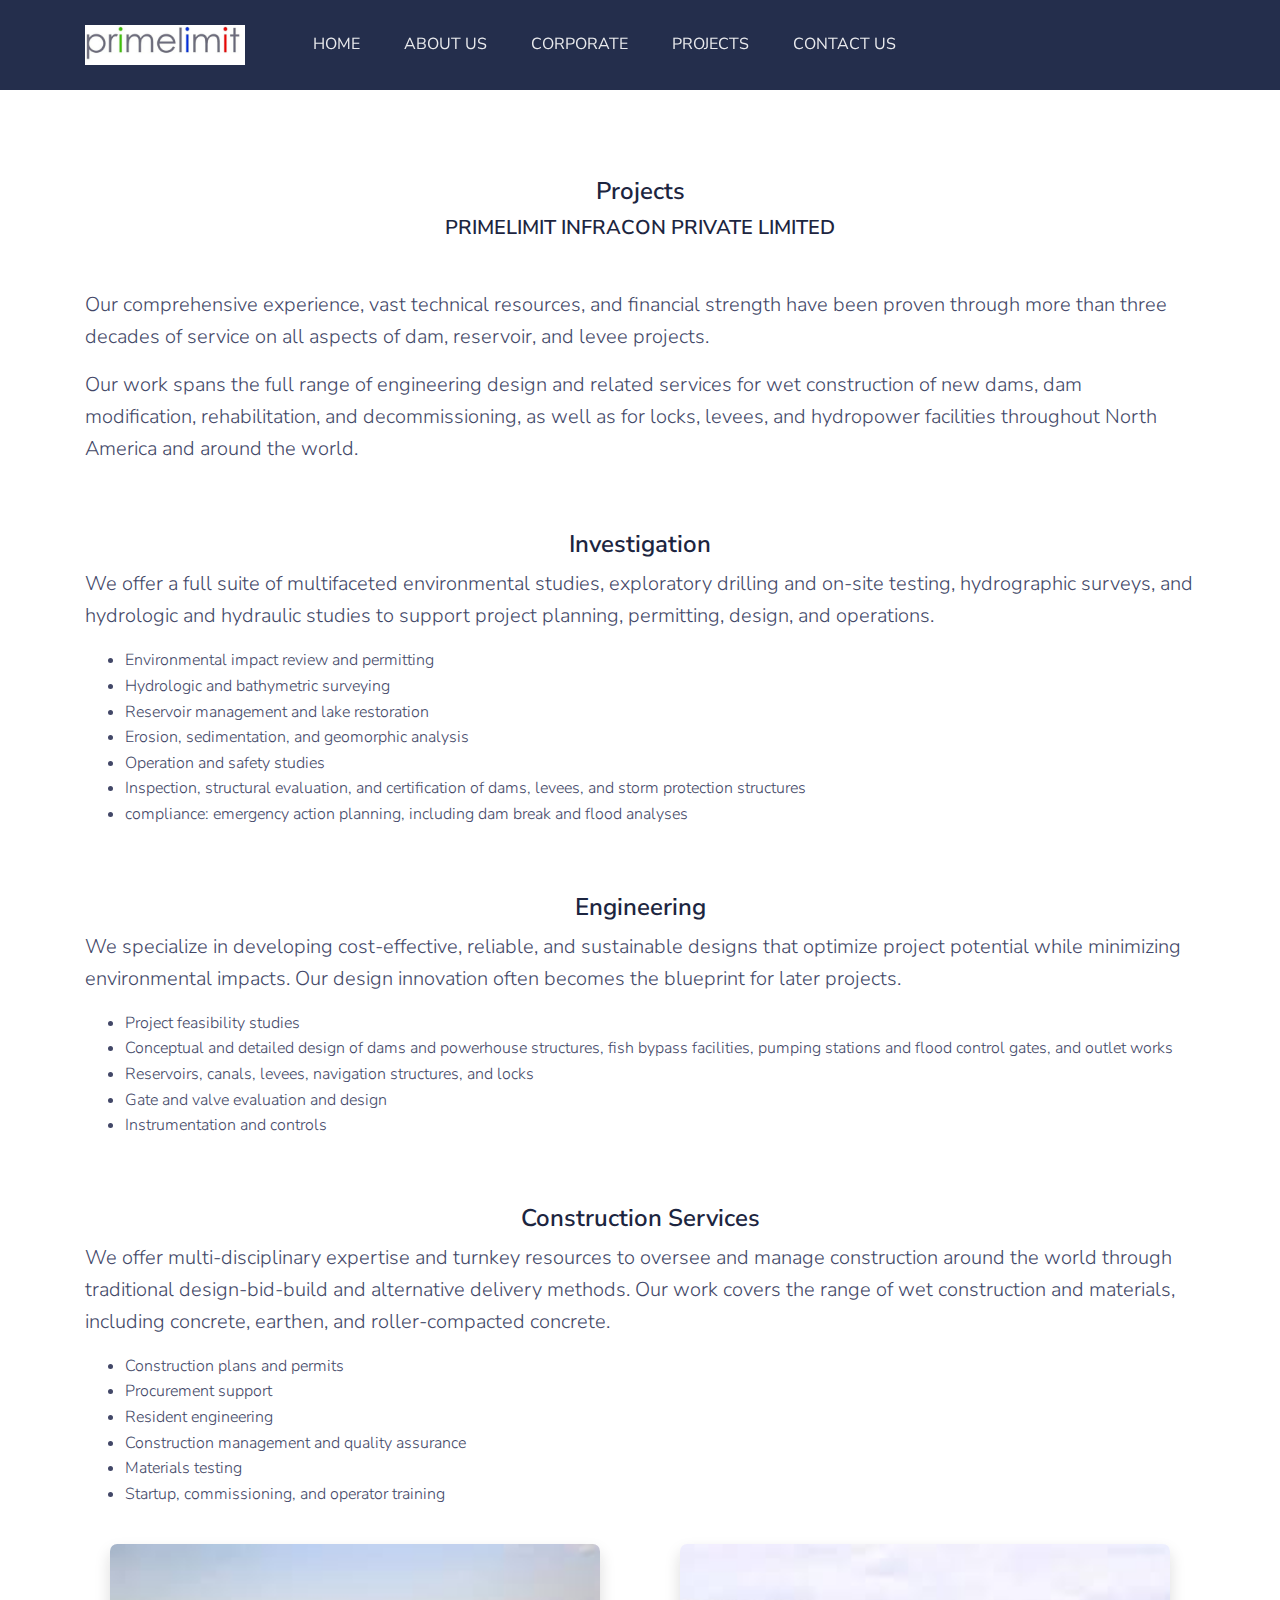
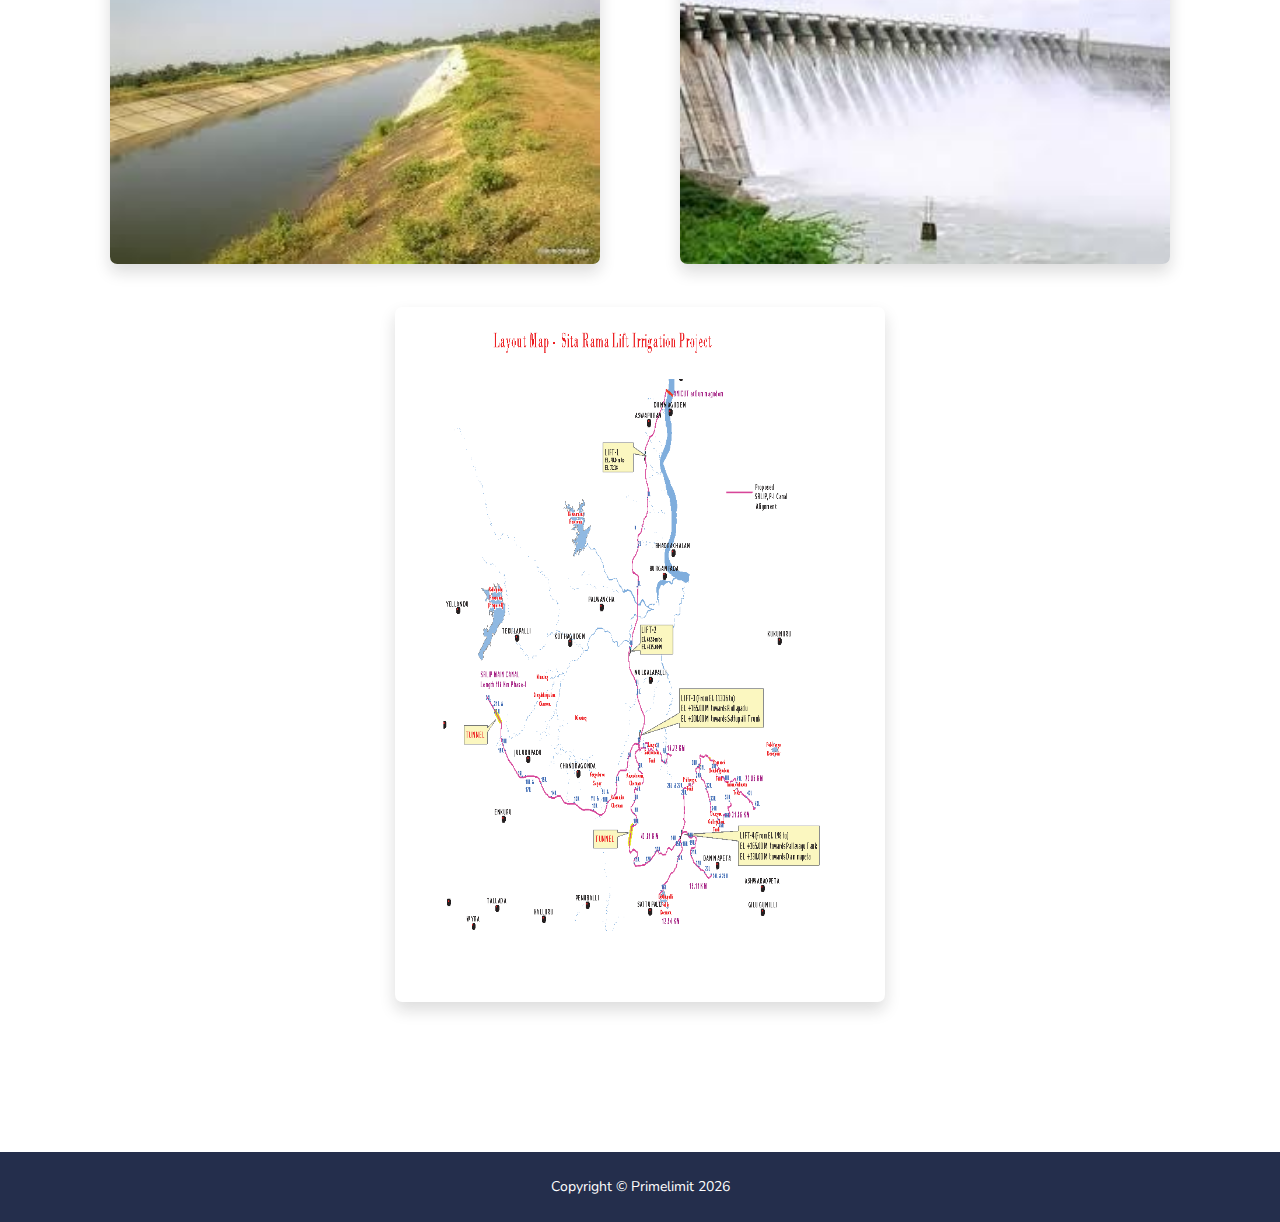
<file: projects.html>
<!DOCTYPE html>
<html lang="en">

<head> 
    <meta http-equiv="Content-Type" content="text/html; charset=utf-8" />
    <title>PrimeLimit</title>
<meta name="viewport" content="width=device-width, initial-scale=1, shrink-to-fit=no">
<meta name="title" content="PrimeLimit">
<meta name="description" content="PrimeLimit">


<!-- Fontawesome -->
<link type="text/css" href="./vendor/@fortawesome/fontawesome-free/css/all.min.css" rel="stylesheet">
<link type="text/css" href="./css/main.css" rel="stylesheet">


</head>

<body>
    <header class="header-global">
    <nav id="navbar-main" aria-label="Primary navigation" class="navbar navbar-main navbar-expand-lg navbar-theme-primary headroom navbar-dark">
        <div class="container position-relative">
            <a class="navbar-brand mr-lg-5" href="./index.html">
                <img class="navbar-brand-dark" src="./assets/img/logo.png" alt="Logo Light">
                <img class="navbar-brand-light" src="./assets/img/logo.png" alt="Logo Dark">
            </a>
            <div class="navbar-collapse collapse" id="navbar_global">
                <div class="navbar-collapse-header">
                    <div class="row">
                        <div class="col-6 collapse-brand">
                            <a href="index.html">
                                <img src="./assets/img/logo.png" alt="Logo">
                            </a>
                        </div>
                        <div class="col-6 collapse-close">
                            <a href="#navbar_global" class="fas fa-times" data-toggle="collapse" data-target="#navbar_global" aria-controls="navbar_global" aria-expanded="false" aria-label="Toggle navigation"></a>
                        </div>
                    </div>
                </div>
                <ul class="navbar-nav navbar-nav-hover align-items-lg-center">
                    <li class="nav-item">
                        <a href="index.html" class="nav-link">
                            <span class="nav-link-inner-text">HOME</span>
                        </a>
                    </li>
                    <li class="nav-item">
                        <a href="about.html" class="nav-link">
                            <span class="nav-link-inner-text">ABOUT US</span>
                        </a>
                    </li>
                    <li class="nav-item">
                        <a href="corporate.html" class="nav-link">
                            <span class="nav-link-inner-text">CORPORATE</span>
                        </a>
                    </li>
                    <li class="nav-item">
                        <a href="projects.html" class="nav-link">
                            <span class="nav-link-inner-text">PROJECTS</span>
                        </a>
                    </li>
                    <li class="nav-item">
                        <a href="contact.html" class="nav-link">
                            <span class="nav-link-inner-text">CONTACT US</span>
                        </a>
                    </li>
                </ul>
            </div>
            <div class="d-flex align-items-center">
                <button class="navbar-toggler ml-2" type="button" data-toggle="collapse" data-target="#navbar_global" aria-controls="navbar_global" aria-expanded="false" aria-label="Toggle navigation">
                    <span class="navbar-toggler-icon"></span>
                </button>
            </div>
        </div>
    </nav>
</header>
    <main>


        <section class="section section-lg">
            <div class="container">
                <div class="row align-items-center justify-content-around">
                    <div class="col-md-12 col-xl-12 text-left text-md-left pt-5 pt-8-lg">

                        <h4 class="h4 text-center">Projects</h3>

                        <h5 class="h5 mb-5 font-weight-light text-center"><strong>PRIMELIMIT INFRACON PRIVATE LIMITED</strong></h5>
                        
                        <p class="lead">
                            Our comprehensive experience, vast technical resources, and financial strength have been proven through more than three decades of service on all aspects of dam, reservoir, and levee projects.
                        </p>

                        <p class="lead">
                            Our work spans the full range of engineering design and related services for wet construction of new dams, dam modification, rehabilitation, and decommissioning, as well as for locks, levees, and hydropower facilities throughout North America and around the world. 
                        </p>

                        <br>
                        <br>

                        <h4 class="h4 text-center">
                            <strong>Investigation</strong>
                        </h4>

                        <p class="lead"> 
                            We offer a full suite of multifaceted environmental studies, exploratory drilling and on-site testing, hydrographic surveys, and hydrologic and hydraulic studies to support project planning, permitting, design, and operations.

                            <ul>
                                <li>Environmental impact review and permitting</li>
                                <li>Hydrologic and bathymetric surveying</li>
                                <li>Reservoir management and lake restoration</li>
                                <li>Erosion, sedimentation, and geomorphic analysis </li>
                                <li>Operation and safety studies</li>
                                <li>Inspection, structural evaluation, and certification of dams, levees, and storm protection structures</li>
                                <li>compliance: emergency action planning, including dam break and flood analyses</li>

                            </ul>
                        </p>

                        <br>
                        <br>

                        <h4 class="h4 text-center">
                            <strong>Engineering</strong>
                        </h4>

                        <p class="lead">
                            We specialize in developing cost-effective, reliable, and sustainable designs that optimize project potential while minimizing environmental impacts. Our design innovation often becomes the blueprint for later projects.

                            <ul>
                                <li>Project feasibility studies</li>
                                <li>Conceptual and detailed design of dams and powerhouse structures, fish bypass facilities, pumping stations and flood control gates, and outlet works</li>
                                <li>Reservoirs, canals, levees, navigation structures, and locks </li>
                                <li>Gate and valve evaluation and design</li>
                                <li>Instrumentation and controls</li>
                            </ul>
                        </p>



                        <br>
                        <br>

                        <h4 class="h4 text-center">
                            <strong>Construction Services</strong>
                        </h4>

                        <p class="lead">
                            We offer multi-disciplinary expertise and turnkey resources to oversee and manage construction around the world through traditional design-bid-build and alternative delivery methods. Our work covers the range of wet construction and materials, including concrete, earthen, and roller-compacted concrete.

                            <ul>
                                <li>Construction plans and permits</li>
                                <li>Procurement support</li>
                                <li>Resident engineering</li>
                                <li>Construction management and quality assurance</li>
                                <li>Materials testing</li>
                                <li>Startup, commissioning, and operator training</li>
                            </ul>
                        </p>
                        

                        









                        <div class="row">
                            <div class="col-12 col-md-6 col-lg-6 mb-5 mb-lg-0">
                                <div class="card text-center">
                                    <div class="card-header bg-white">
                                        <img src="../../assets/img/p4.jpg" class="card-img-top rounded shadow border-0" alt="" style="max-height: 320px;">
                                    </div>
                                </div>
                            </div>
                            <div class="col-12 col-md-6 col-lg-6 mb-5 mb-lg-0">
                                <div class="card text-center">
                                    <div class="card-header bg-white">
                                        <img src="../../assets/img/p5.jpg" class="card-img-top rounded shadow border-0" alt="" style="max-height: 320px;">
                                    </div>
                                </div>
                            </div>
                            <div class="col-12 col-md-6 col-lg-6 mb-5 mb-lg-0 offset-lg-3 offset-md-3 offset-sm-3">
                                <div class="card text-center">
                                    <div class="card-header bg-white">
                                        <img src="../../assets/img/p3.png" class="card-img-top rounded shadow border-0" alt="">
                                    </div>
                                </div>
                            </div>
                        </div>
                    </div>

                </div>
            </div>
        </section>
    </main>
    <footer class="footer bg-primary text-white pt-lg-4 pb-lg-4 pt-4 pb-4">
    <div class="container">
        <div class="row">
            <div class="col mb-md-0">
            <div class="d-flex text-center justify-content-center align-items-center" role="contentinfo">
                <p class="font-weight-normal font-small mb-0">Copyright © Primelimit
                    <span class="current-year">2020</span></p>
                </div>
            </div>
        </div>
    </div>
</footer>

    <!-- Core -->
<script src="./vendor/jquery/dist/jquery.min.js"></script>
<script src="./vendor/popper.js/dist/umd/popper.min.js"></script>
<script src="./vendor/bootstrap/dist/js/bootstrap.min.js"></script>
<script src="./vendor/headroom.js/dist/headroom.min.js"></script>


<script src="./assets/js/main.js"></script>
</body>

</html>
</file>
